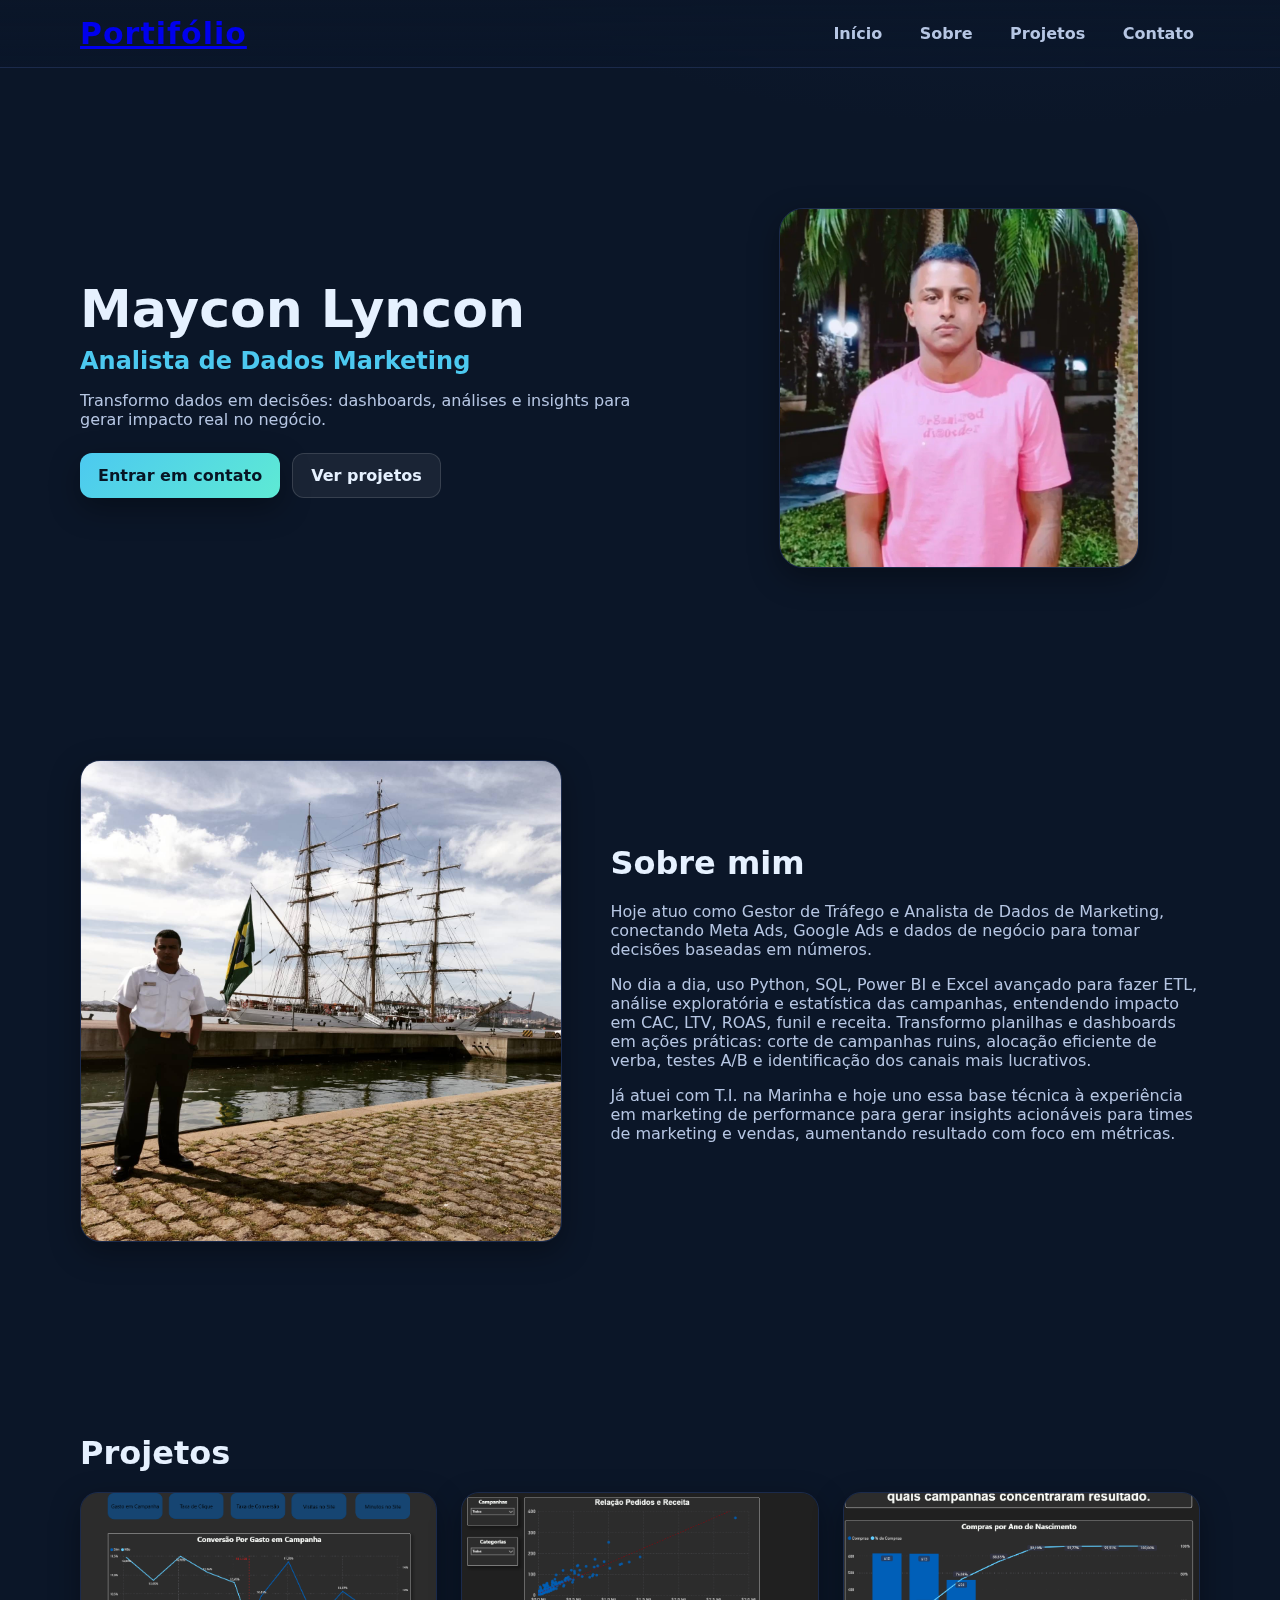
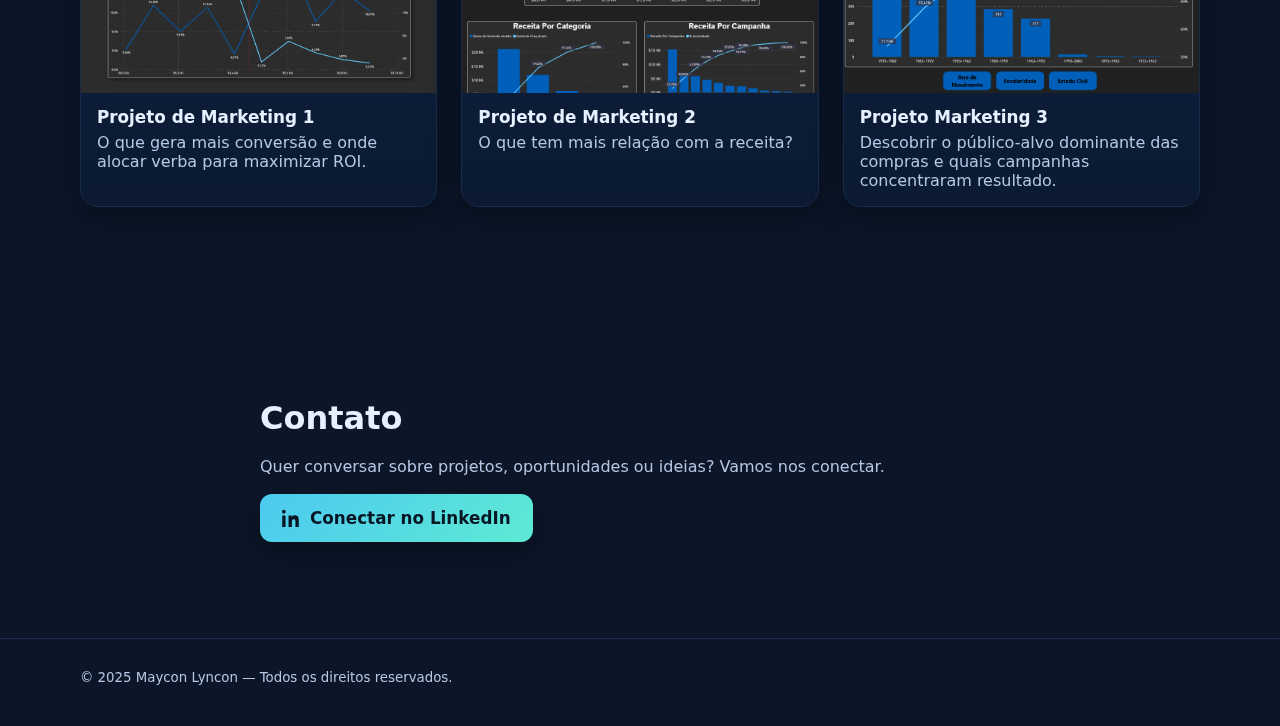
<file: index.html>
<!DOCTYPE html>
<html lang="pt-BR">
  <head>
    <meta charset="UTF-8" />
    <meta name="viewport" content="width=device-width, initial-scale=1" />
    <title>Portifólio — Maycon Lyncon</title>
    <link rel="stylesheet" href="styles.css" />
    <meta name="description" content="Landing page do portifólio de Analista de Dados." />
  </head>
  <body>
    <header class="site-header" aria-label="Navegação principal">
      <div class="container nav">
        <div class="brand" aria-label="Marca"><a href="#inicio">Portifólio</a></div>
        <nav class="nav-links">
          <a href="#inicio">Início</a>
          <a href="#sobre">Sobre</a>
          <a href="#projetos">Projetos</a>
          <a href="#contato">Contato</a>
        </nav>
      </div>
    </header>

    <main>
      <!-- Hero / Início -->
      <section id="inicio" class="section hero" aria-label="Seção inicial">
        <div class="container hero-grid">
          <div class="hero-text">
            <h1 class="title">Maycon Lyncon</h1>
            <h2 class="subtitle">Analista de Dados Marketing</h2>
            <p class="lead">
              Transformo dados em decisões: dashboards, análises e insights para gerar impacto real no negócio.
            </p>
            <div class="cta-row">
              <a class="btn btn-primary" href="#contato">Entrar em contato</a>
              <a class="btn btn-ghost" href="#projetos">Ver projetos</a>
            </div>
          </div>
          <div class="hero-media">
            <img src="assets/Profile.jpg" alt="Foto de perfil" class="hero-photo" />
          </div>
        </div>
      </section>

      <!-- Sobre mim -->
      <section id="sobre" class="section about" aria-label="Sobre mim">
        <div class="container about-grid">
          <div class="about-media">
            <img src="assets/About.jpg" alt="Foto relacionada à minha jornada" />
          </div>
          <div class="about-text">
            <h3>Sobre mim</h3>
            <p>
              Hoje atuo como Gestor de Tráfego e Analista de Dados de Marketing, conectando Meta Ads, Google Ads e dados de negócio para tomar decisões baseadas em números.
            </p>
            <p>
              No dia a dia, uso Python, SQL, Power BI e Excel avançado para fazer ETL, análise exploratória e estatística das campanhas, 
              entendendo impacto em CAC, LTV, ROAS, funil e receita. Transformo planilhas e dashboards em ações práticas: corte de campanhas ruins, 
              alocação eficiente de verba, testes A/B e identificação dos canais mais lucrativos.
            </p>
            <p>
              Já atuei com T.I. na Marinha e hoje uno essa base técnica à experiência em marketing de performance para gerar insights acionáveis para times de marketing e vendas,
              aumentando resultado com foco em métricas.
            </p>
          </div>
        </div>
      </section>

      <!-- Projetos -->
      <section id="projetos" class="section projects" aria-label="Projetos">
        <div class="container">
          <h3>Projetos</h3>
          <div class="project-grid">
            <article class="project-card">
              <a href="projeto1.html" target="_self" rel="noopener" class="project-link" aria-label="Abrir Projeto 1">
                <img src="assets/powerbi (0).png" alt="Capa do Projeto 1" />
                <div class="project-info">
                  <h4>Projeto de Marketing 1</h4>
                  <p>O que gera mais conversão e onde alocar verba para maximizar ROI.</p>
                </div>
              </a>
            </article>
            <article class="project-card">
              <a href="projeto2.html" target="_self" rel="noopener" class="project-link" aria-label="Abrir Projeto 2">
                <img src="assets/Projeto2.png" alt="Capa do Projeto 2" />
                <div class="project-info">
                  <h4>Projeto de Marketing 2
                  </h4>
                  <p>O que tem mais relação com a receita?</p>
                </div>
              </a>
            </article>
            <article class="project-card">
              <a href="projeto3.html" target="_self" rel="noopener" class="project-link" aria-label="Abrir Projeto 3">
                <img src="assets/powerbi mkt3.png" alt="Capa do Projeto 3" />
                <div class="project-info">
                  <h4>Projeto Marketing 3</h4>
                  <p>Descobrir o público-alvo dominante das compras e quais campanhas concentraram resultado.</p>
                </div>
              </a>
            </article>
          </div>
        </div>
      </section>

      <!-- Contato -->
      <section id="contato" class="section contact" aria-label="Contato">
        <div class="container contact-inner">
          <h3>Contato</h3>
          <p>
            Quer conversar sobre projetos, oportunidades ou ideias? Vamos nos conectar.
          </p>
          <a class="btn btn-primary btn-lg" href="https://www.linkedin.com/in/maycon-lyncon" target="_blank" rel="noopener">
            <span class="icon" aria-hidden="true">
              <!-- Ícone simples do LinkedIn (SVG) -->
              <svg width="18" height="18" viewBox="0 0 24 24" fill="currentColor" aria-hidden="true">
                <path d="M4.983 3.5C4.983 4.88 3.88 6 2.5 6S0 4.88 0 3.5 1.12 1 2.5 1s2.483 1.12 2.483 2.5zM.3 8.5h4.4V24H.3V8.5zM8.6 8.5h4.215v2.115h.06c.588-1.116 2.028-2.292 4.176-2.292 4.464 0 5.285 2.94 5.285 6.762V24h-4.4v-6.72c0-1.608-.03-3.672-2.238-3.672-2.238 0-2.58 1.746-2.58 3.552V24h-4.418V8.5z"/>
              </svg>
            </span>
            Conectar no LinkedIn
          </a>
        </div>
      </section>
    </main>

    <footer class="site-footer">
      <div class="container">
        <small>© 2025 Maycon Lyncon — Todos os direitos reservados.</small>
      </div>
    </footer>

    <!-- Somente HTML e CSS. Edite o nome/links diretamente no HTML. -->
  </body>
  </html>
</file>
<file: styles.css>
/*
  Portifólio Landing Page — Somente HTML e CSS
  Tema: Dark Blue com textos brancos
*/

/* Core */
:root {
  --bg: #0b1628;          /* fundo principal (dark blue) */
  --bg-2: #0f213f;         /* cards/nav */
  --text: #e6f1ff;         /* texto primário */
  --muted: #b6c6e3;        /* texto secundário */
  --accent: #4cc9f0;       /* cta/acento */
  --accent-2: #5eead4;     /* cta/acento secundário */
  --border: #1b2a4b;       /* linhas sutis */
  --shadow: 0 10px 30px rgba(0,0,0,.35);
}

* { box-sizing: border-box; }
html {
  scroll-behavior: smooth;
}
body {
  margin: 0;
  font-family: ui-sans-serif, system-ui, -apple-system, "Segoe UI", Roboto, Ubuntu, "Helvetica Neue", Arial, "Noto Sans", "Liberation Sans", sans-serif;
  color: var(--text);
  background: radial-gradient(1200px 600px at 80% -10%, #1b3b6f33, transparent 60%),
              radial-gradient(800px 400px at 10% -10%, #0ea5e933, transparent 60%),
              var(--bg);
}

img { display: block; max-width: 100%; height: auto; }

.container {
  width: min(1120px, calc(100% - 2rem));
  margin-inline: auto;
}

.section { padding: 96px 0; }
.section h3 {
  font-size: clamp(1.5rem, 1.2rem + 1.2vw, 2rem);
  margin: 0 0 20px 0;
}

/* Header / Nav */
.site-header {
  position: sticky;
  top: 0;
  z-index: 50;
  backdrop-filter: saturate(120%) blur(8px);
  background: linear-gradient(180deg, rgba(11,22,40,0.85), rgba(11,22,40,0.65));
  border-bottom: 1px solid var(--border);
}
.nav {
  display: flex;
  align-items: center;
  justify-content: space-between;
  padding: 16px 0;
}
.brand {
  font-size: 30px;
  font-weight: 800;
  letter-spacing: 1px;
  color: var(--text);
}
.nav-links { display: flex; gap: clamp(12px, 2vw, 28px); }
.nav-links a {
  color: var(--muted);
  text-decoration: none;
  font-weight: 600;
  padding: 8px 6px;
  border-radius: 8px;
  transition: color .2s ease, background .2s ease;
}
.nav-links a:hover,
.nav-links a:focus-visible {
  color: var(--text);
  background: #ffffff0d;
  outline: none;
}

/* Hero */
.hero { padding-top: 140px; }
.hero-grid {
  display: grid;
  grid-template-columns: 1.1fr .9fr;
  gap: clamp(24px, 4vw, 48px);
  align-items: center;
}
.hero-text .title {
  font-size: clamp(2rem, 1.2rem + 3.2vw, 3.25rem);
  margin: 0 0 8px 0;
}
.hero-text .subtitle {
  margin: 0 0 16px 0;
  font-weight: 700;
  color: var(--accent);
}
.lead { color: var(--muted); margin-bottom: 24px; }
.cta-row { display: flex; gap: 12px; flex-wrap: wrap; }

.btn {
  display: inline-flex;
  align-items: center;
  gap: 10px;
  text-decoration: none;
  font-weight: 700;
  border-radius: 12px;
  padding: 12px 18px;
  transition: transform .08s ease, box-shadow .2s ease, background .2s ease, color .2s ease;
}
.btn:active { transform: translateY(1px); }
.btn-primary {
  color: #071524;
  background: linear-gradient(135deg, var(--accent), var(--accent-2));
  box-shadow: var(--shadow);
}
.btn-primary:hover { filter: brightness(1.05); }
.btn-ghost {
  color: var(--text);
  border: 1px solid #ffffff22;
  background: #ffffff10;
}
.btn-ghost:hover {
  background: #ffffff18;
}
.btn-lg { padding: 14px 22px; font-size: 1.05rem; }
.btn .icon { display: inline-flex; }

.hero-media {
  display: grid;
  place-items: center;
}
.hero-photo {
  width: min(360px, 90%);
  aspect-ratio: 0.5 / 0.5;
  border-radius: 24px;
  border: 1px solid var(--border);
  box-shadow: var(--shadow);
  background: #0f203d;
}

/* Sobre */
.about-grid {
  display: grid;
  grid-template-columns: .9fr 1.1fr;
  gap: clamp(24px, 4vw, 48px);
  align-items: center;
}
.about-media img {
  border-radius: 20px;
  border: 1px solid var(--border);
  box-shadow: var(--shadow);
}
.about-text p { color: var(--muted); }
.about-text p + p { margin-top: 10px; }

/* Habilidades */
.chip-grid {
  list-style: none;
  margin: 16px 0 0 0;
  padding: 0;
  display: flex;
  flex-wrap: wrap;
  gap: 10px;
}
.chip {
  background: #ffffff10;
  border: 1px solid #ffffff22;
  color: var(--text);
  padding: 10px 14px;
  border-radius: 999px;
  font-weight: 600;
}

/* Projetos */
.project-grid {
  margin-top: 8px;
  display: grid;
  grid-template-columns: repeat(3, 1fr);
  gap: clamp(16px, 2.5vw, 24px);
}
.project-card {
  background: linear-gradient(180deg, #0f213f, #0b1a32);
  border: 1px solid var(--border);
  border-radius: 18px;
  overflow: hidden;
  box-shadow: var(--shadow);
}
.project-link { color: inherit; text-decoration: none; display: grid; }
.project-card img { width: 100%; aspect-ratio: 16 / 9; object-fit: cover; }
.project-info { padding: 14px 16px 16px; }
.project-info h4 { margin: 0 0 6px 0; font-size: 1.05rem; }
.project-info p { margin: 0; color: var(--muted); }
.project-card:hover { transform: translateY(-2px); transition: transform .12s ease; }

/* Contato */
.contact-inner { max-width: 760px; }
.contact p { color: var(--muted); margin: 4px 0 18px; }

/* Footer */
.site-footer {
  border-top: 1px solid var(--border);
  padding: 28px 0 40px;
  color: var(--muted);
}

/* Responsividade */
@media (max-width: 980px) {
  .hero-grid, .about-grid { grid-template-columns: 1fr; }
  .hero { padding-top: 120px; }
  .project-grid { grid-template-columns: repeat(2, 1fr); }
}
@media (max-width: 640px) {
  .nav-links { gap: 10px; }
  .project-grid { grid-template-columns: 1fr; }
  .section { padding: 72px 0; }
}
</file>
